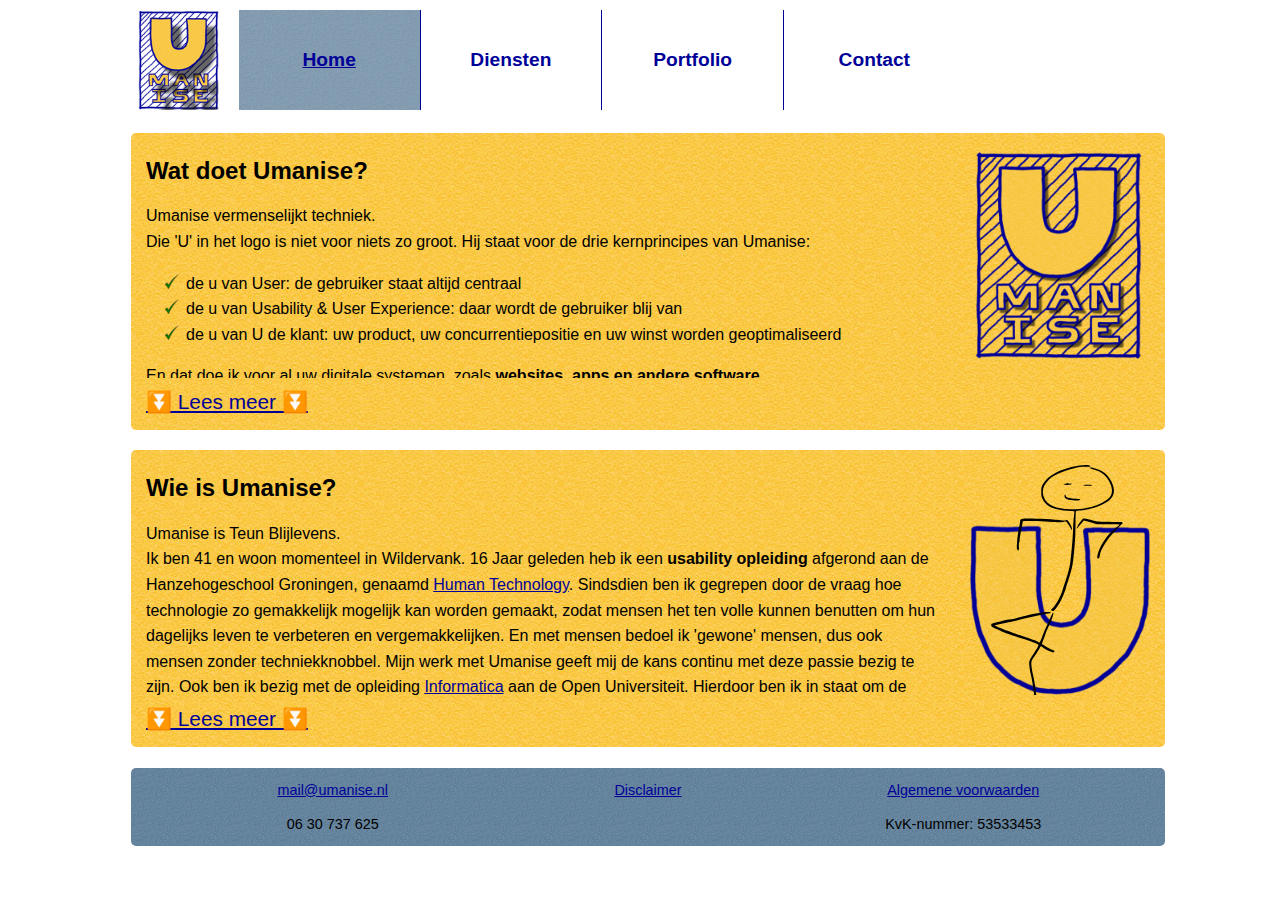
<file: index.html>
<!--
Author & productowner: Teun Blijlevens, Umanise.
Date:
Contact: mail@umanise.nl
-->

<!DOCTYPE html>
<html>
	<head>
		<title>Umanise - Home</title>
		<link rel='stylesheet' type='text/css' href='css/stylesheetmain.css' id="stylemain"/>
		<link rel='stylesheet' type='text/css' href='css/stylesheetall.css' id="styleall"/>
	</head>

<body>
<div id="header">
		<div id="hwrapper">
			<div id="logo"><a href="index.html"><img src="images/umaniselogo.png" id="ulogo" height="100%"></a></div>
			<div id="menuwrapper">
				<a href="index.html"><div id="index" class="menu">Home</div></a>
				<a href="diensten.html"><div id="diensten" class="menu">Diensten</div></a>
				<a href="portfolio.html"><div id="portfolio" class="menu">Portfolio</div></a>
				<a href="contact.html"><div id="contact" class="menu">Contact</div></a>
			</div>
		</div>
</div>

<!--
/////////////////////////////////////////////////////////////////////////////
/////////////////////       CONTENT STARTS HERE             /////////////////
/////////////////////////////////////////////////////////////////////////////
-->
<div id="content">
	<div id="popup" ></div>

<!--
/////////////////////////////////////////////////////////////////////////////
/////////////////////       BOXES START HERE            	///////////////////
/////////////////////////////////////////////////////////////////////////////
-->
<div id="summary" class="box"><div class="hidden2"> <!-- only shows part of the text unless expanded, see css ''.hidden2' and function 'expand'-->
	<div id="dienstenimg"><img src="images/umaniselogogroot.png" onclick="expand('summary', 300); smoothAnchor('summary');" width="90%"></div>
			<h2 class="headerclick" onclick="expand('summary', 300); smoothAnchor('summary');">Wat doet Umanise?</h2>

			Umanise vermenselijkt techniek. <br>Die 'U' in het logo is niet voor niets zo groot. Hij staat voor de drie kernprincipes van Umanise:
			<ul>
				<li>de u van User: de gebruiker staat altijd centraal</li>
				<li>de u van Usability &#38; User Experience: daar wordt de gebruiker blij van</li>
				<li>de u van U de klant: uw product, uw concurrentiepositie en uw winst worden geoptimaliseerd</li>
<!--				<li>de u van Umanise: alles komt samen in het <span id="hoverpopup" onmouseover="hoverdiv(event, 'of in het Engels:<br>to humanise technology')" onmouseout="hoverdivout()"><b>vermenselijken van techniek</b></span></li>
-->			</ul>
			En dat doe ik voor al uw digitale systemen, zoals <b>websites, apps en andere software</b>.
			<h5>Hoe doet Umanise dat?</h5>
			Op basis van onder andere de onderstaande onderzoeken bij en met uw doelgroep geef ik u gefundeerde, concrete en <b>oplossingsgerichte adviezen</b> hoe uw product een zo hoog mogelijk gebruiksgemak en gebruikservaring kan krijgen. <br>
			<div id="usco" class="col1">
				<ul class="summary">
					<li><a href="diensten.html#expertreview1">Expert review</a></li>
					<li><a href="diensten.html#abtest1">A/B testen</a></li>
					<li><a href="diensten.html#observatieonderzoek1">Observatieonderzoek</a></li>
					<li><a href="diensten.html#paperprototyping1">Paper prototyping</a></li>
				</ul>
			</div>
			<div id="usre" class="col2">
				<ul class="summary">
					<li><a href="diensten.html#enquetes1">Enqu&ecirc;tes</a></li>
					<li><a href="diensten.html#interviews1">Interviews</a></li>
					<li><a href="diensten.html#focusgroups1">Focus groups</a></li>
					<li><a href="diensten.html#cardsorting1">Card sorting</a></li>
				</ul>
			</div>

			<div class="col4">
				<h5>Wat heeft u er aan?</h5>
				Een systeem dat optimaal aansluit op de situatie, context en de wensen van uw doelgroep zorgt voor:
				<ul>
					<li>Een hoger gebruiksgemak en een prettigere gebruikservaring</li>
					<li>Een tevreden gebruiker</li>
					<li>Effici&euml;nter gebruik van uw product</li>
					<li>Meer (terugkerende) bezoekers</li>
					<li>Een sterkere concurrentiepositie</li>
					<li>Meer besparing en winst</li>
				</ul>
				<img src="images/umaniseeffect1.png" class="indeximg">
			</div>
		</div>
		<span class="leesmeer" onclick="expand('summary'); smoothAnchor('summary');">&#9196; Lees meer &#9196;</span>
	</div>
	<!--
	<div class="box flow-text" id="visie">
			<div id="dienstenimg"><img src="images/exreplaatje.jpg" width="100%" height="100%"></div>
			<h2>Visie</h2>
			<h5>Betere levenskwaliteit door makkelijkere techniek</h5>
			Het verbeteren en vergemakkelijken van het leven door <b>techniek makkelijker</b> te maken voor de mens. Dat is de missie. Er bestaat
			teveel techniek waarbij de gebruiker zich moet aanpassen aan de techniek. Omgekeerde wereld! De techniek moet een hulpmiddel zijn voor het
			vergemakkelijken van het leven, het moet het niet moeilijker maken. Umanise streeft naar een wereld, waarbij de techniek is <b>aangepast
			op de gebruiker</b>.
			<h5>Hoe?</h5>
			<ul>
				<li>Maar wat wil de gebruiker eigenlijk?</li>
				<li>Hoe ontwikkelen we een product dat zo goed mogelijk aansluit bij wat de gebruiker wil?</li>
				<li>Voldoet het product aan de behoeften en verwachtingen?</li>
				<li>Waar zitten de knelpunten tijdens het gebruik?</li>
			</ul>
			Met verschillende <a href="diensten.html">onderzoeken</a> bij de gebruikers uit uw doelgroep zoek ik antwoord op dit soort vragen. Daarbij streef ik naar een <b>perfecte balans</b> tussen uw wensen, de technische aspecten van uw product en de wensen van de gebruiker. <br>
			Die onderzoekresultaten vertaal ik vervolgens naar concrete, oplossingsgerichte aanbevelingen over hoe het product of prototype kan worden aangepast zodat het optimaal voldoet aan de	behoeften van de gebruikers en de opdrachtgever. Dit wordt u aangeboden in een rapport, en desgewenst een presentatie en een <a href="diensten.html#demo1">online demo</a>, waarmee uw ontwikkelaar gemakkelijk de gebruiksvriendelijkheid van uw product kan verhogen.
			Resultaat is dat het product een beter gebruiksgemak heeft, daarmee de gebruikers een betere gebruikservaring hebben en tevredener zijn over uw product of uw merk.
	</div>
-->

	<div class="box" id="teun"><div class="hidden2"> <!-- only shows part of the text unless expanded, see css ''.hidden2' and function 'expand'-->
			<div id="dienstenimg"><img src="images/stick_ditbenik2.svg" onclick="expand('teun', 300); smoothAnchor('teun');" width="90%"></div>
			<h2 class="headerclick" onclick="expand('teun', 300); smoothAnchor('teun');">Wie is Umanise?</h2>
			Umanise is Teun Blijlevens.<br>
			Ik ben <span id="age"></span> en woon momenteel in Wildervank. <span id="grad"></span> Jaar geleden heb ik een <b>usability opleiding</b> afgerond aan de Hanzehogeschool Groningen, genaamd <a href="https://www.hanze.nl/nld/onderwijs/techniek/instituut-voor-engineering/opleidingen/bachelor/human-technology" target="_blank"
			alt="Opent de site in een nieuwe tab" title="Opent de site in een nieuwe tab">Human Technology</A>. Sindsdien ben ik gegrepen door de vraag hoe technologie zo gemakkelijk mogelijk kan worden gemaakt, zodat mensen het ten volle kunnen benutten om hun dagelijks leven te verbeteren en vergemakkelijken. En met mensen bedoel ik &#39;gewone&#39; mensen, dus ook mensen zonder techniekknobbel. Mijn werk met Umanise geeft mij de kans continu met deze passie bezig te zijn. Ook ben ik bezig met de opleiding  <a href="https://www.ou.nl/web/open-universiteit/opleiding?sku=BTI" target="_blank" title="Opent in een nieuwe tab" alt="Opent in een nieuwe tab">Informatica</a> aan de Open Universiteit. Hierdoor ben ik in staat om de dingen die ik aan mijn klanten adviseer ook zelf te bouwen. Naast dat het een vollediger service biedt aan de klant vind ik het ook erg leuk om te doen.<BR><BR>

			Ook in mijn vrije tijd ben ik veel bezig met het <b>testen van nieuwe technologie&euml;n</b>, apps en tools. Dit doe ik met name op het gebied van home automation. Een paar voorbeeldjes. Thuis hoef ik maar te roepen 'Kijk House of Cards' en de tv gaat automatisch de serie afspelen. De lichten gaan een kwartier voor zonsondergang automatisch aan. Wanneer ik in de auto stap gaat automatisch mijn favoriete muziek spelen, worden binnenkomende berichten voorgelezen en kan ik met mijn stem de navigatie naar een adres aanzetten. Naast dat het erg leuk is om in elkaar te flansen, leer ik hiermee ook veel over een nieuw domein in mijn vakgebied, namelijk de usability van voice interfaces. Voor voorbeeld video's zoek je in YouTube op <a href="https://www.youtube.com/results?search_query=autovoice+home+automation" target="_blank" title="Opent youtube in een nieuwe tab" alt="Opent youtube in een nieuwe tab">'Autovoice Home automation'</a>.
			<BR><BR>
			Bekijk meer over mij, mijn werkervaring en aanbevelingen van mijn opdrachtgevers bij mijn <a href="portfolio.html">portfolio</A> en op mijn <a href="http://www.linkedin.com/in/tblijlevens" target="blanc" alt="Opent in een nieuwe tab" title="Opent in een nieuwe tab">LinkedIn</A>.
			</div>
			<span class="leesmeer" onclick="expand('teun', 300); smoothAnchor('teun');">&#9196; Lees meer &#9196;</span>
	</div>

</div>	<!-- END OF CONTENT DIV -->
<!--
/////////////////////////////////////////////////////////////////////////////
/////////////////////       END OF CONTENT            	/////////////////////
/////////////////////////////////////////////////////////////////////////////
-->

<div id="footer">
	<div id="fwrapper">
		<div id=fcontact>
			<a href="mailto:mail@umanise.nl">mail@umanise.nl</a><br>
			06 30 737 625
		</div>
		<div id=fdisclaimer>
			<a href="disclaimer.html">Disclaimer</a>
		</div>
		<div id=fvoorwaarden>
			<a href="Algemene voorwaarden Umanise.pdf" target="_blank">Algemene voorwaarden</a><br>
			KvK-nummer: 53533453
		</div>
	</div>
</div>
<div id="totop"><a href="#top">&#x2191; Naar top &#x2191;</a></div>

<!--
/////////////////////////////////////////////////////////////////////////////
/////////////////////       END OF PAGE             			///////////////////
/////////////////////////////////////////////////////////////////////////////
-->
<link rel='stylesheet' type='text/css' href='css/stylesheetmain.css' id="stylemain"/>
<link rel='stylesheet' type='text/css' href='css/stylesheetall.css' id="styleall"/>
<script type='text/javascript' src='http://code.jquery.com/jquery-1.11.1.min.js'></script>
<script type='text/javascript' src='js/functions.js'></script>
<script type='text/javascript' src='js/javascript.js'></script>

<!-- google analytics code begin -->
<script>
	(function(i,s,o,g,r,a,m){i['GoogleAnalyticsObject']=r;i[r]=i[r]||function(){
	(i[r].q=i[r].q||[]).push(arguments)},i[r].l=1*new Date();a=s.createElement(o),
	m=s.getElementsByTagName(o)[0];a.async=1;a.src=g;m.parentNode.insertBefore(a,m)
	})(window,document,'script','https://www.google-analytics.com/analytics.js','ga');

	ga('set', 'anonymizeIp', true);
	ga('create', 'UA-26325015-1', 'auto');
	ga('send', 'pageview');

</script>
<!-- google analytics code end -->
</body>
</html>
</file>
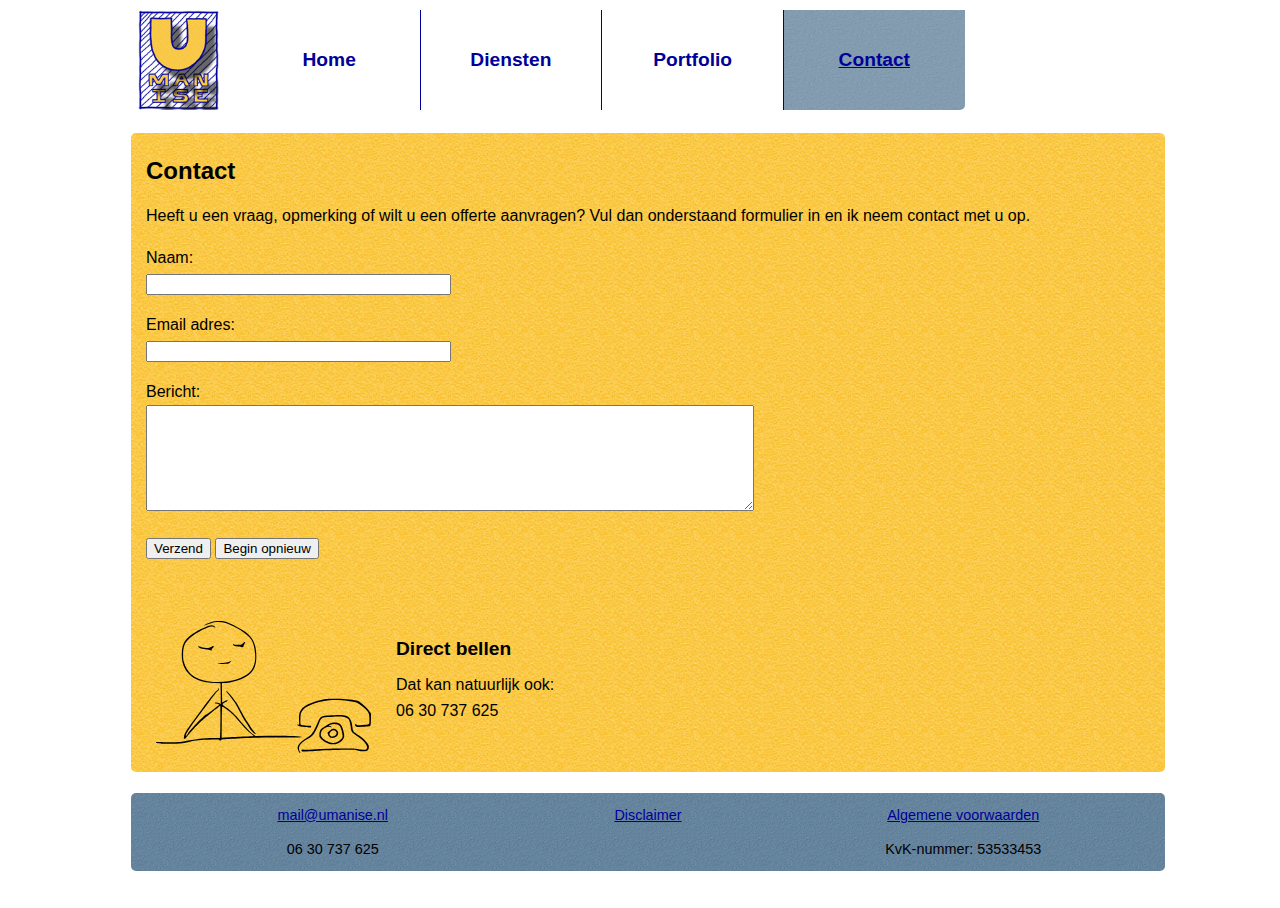
<file: contact.html>
<!--
doing things here
Author & productowner: Teun Blijlevens, Umanise.
Date:
Contact: mail@umanise.nl
-->

<!DOCTYPE html>
<html>
	<head>
		<title>Umanise - Contact</title>
		<link rel='stylesheet' type='text/css' href='css/stylesheetmain.css' id="stylemain"/>
		<link rel='stylesheet' type='text/css' href='css/stylesheetall.css' id="styleall"/>

	</head>
<body>


<div id="header">
		<div id="hwrapper">
			<div id="logo"><a href="index.html"><img src="images/umaniselogo.png" id="ulogo" height="100%"></a></div>
			<div id="menuwrapper">
				<a href="index.html"><div id="index" class="menu">Home</div></a>
				<a href="diensten.html"><div id="diensten" class="menu">Diensten</div></a>
				<a href="portfolio.html"><div id="portfolio" class="menu">Portfolio</div></a>
				<a href="contact.html"><div id="contact" class="menu">Contact</div></a>
			</div>
		</div>
</div>

<!--
/////////////////////////////////////////////////////////////////////////////
/////////////////////       CONTENT STARTS HERE             /////////////////
/////////////////////////////////////////////////////////////////////////////
-->
<div id="content">

<!--
/////////////////////////////////////////////////////////////////////////////
/////////////////////       BOXES START HERE            	///////////////////
/////////////////////////////////////////////////////////////////////////////
-->
	<div id="summary">
		<h2>Contact</h2>
		Heeft u een vraag, opmerking of wilt u een offerte aanvragen? Vul dan onderstaand formulier in en ik neem contact met u op.
		<form method="POST" name="contactform" action="contact-form-handler.php">
		<p>
		<label for='name' size="35">Naam:</label> <br>
		<input type="text" name="name" size="35">
		</p>
		<p>
		<label for='email'>Email adres:</label> <br>
		<input type="text" name="email" size="35"> <br>
		</p>
		<p>
		<label for='message'>Bericht:</label> <br>
		<textarea name="message"></textarea>
		</p>
		<input type="submit" value="Verzend">
		<input type="reset" value="Begin opnieuw"><br>
		</form>

		<script language="JavaScript">
		// Code for validating the form
		// Visit http://www.javascript-coder.com/html-form/javascript-form-validation.phtml
		// for details
		var frmvalidator  = new Validator("contactform");
		frmvalidator.addValidation("name","req","Vul een naam in graag. Alle velden zijn verplicht");
		frmvalidator.addValidation("email","req","Vul een naam in graag. Alle velden zijn verplicht");
		frmvalidator.addValidation("email","email","Het email adres dat u invoerde klopt niet.");
		</script>
		<!--
		Sample code from:
		http://www.html-form-guide.com/contact-form/php-email-contact-form.html
		-->
		<br><br>
		<div id="contactimg"><img src="images/stick_contact.svg" width="100%" height="100%"></div>

		<h5>Direct bellen</h5>
		Dat kan natuurlijk ook:
		<br> 06 30 737 625<br><br>
		</div>
	</div>

</div>	<!-- END OF CONTENT DIV -->
<!--
/////////////////////////////////////////////////////////////////////////////
/////////////////////       END OF CONTENT            	/////////////////////
/////////////////////////////////////////////////////////////////////////////
-->

<div id="footer">
	<div id="fwrapper">
		<div id=fcontact>
			<a href="mailto:mail@umanise.nl">mail@umanise.nl</a><br>
			06 30 737 625
		</div>
		<div id=fdisclaimer>
			<a href="disclaimer.html">Disclaimer</a>
		</div>
		<div id=fvoorwaarden>
			<a href="Algemene voorwaarden Umanise.pdf" target="_blank">Algemene voorwaarden</a><br>
			KvK-nummer: 53533453
		</div>
	</div>
</div>
<div id="totop"><a href="#top">&#x2191; Naar top &#x2191;</a></div>


<!--
/////////////////////////////////////////////////////////////////////////////
/////////////////////       END OF PAGE             			///////////////////
/////////////////////////////////////////////////////////////////////////////
-->
<script type='text/javascript' src='http://code.jquery.com/jquery-1.11.1.min.js'></script>
<script type='text/javascript' src='js/gen_validatorv31.js'></script>
<script type='text/javascript' src='js/functions.js'></script>
<script type='text/javascript' src='js/javascript.js'></script>

<!-- google analytics code begin -->
<script>
	(function(i,s,o,g,r,a,m){i['GoogleAnalyticsObject']=r;i[r]=i[r]||function(){
	(i[r].q=i[r].q||[]).push(arguments)},i[r].l=1*new Date();a=s.createElement(o),
	m=s.getElementsByTagName(o)[0];a.async=1;a.src=g;m.parentNode.insertBefore(a,m)
	})(window,document,'script','https://www.google-analytics.com/analytics.js','ga');

	ga('set', 'anonymizeIp', true);
	ga('create', 'UA-26325015-1', 'auto');
	ga('send', 'pageview');
</script>
<!-- google analytics code end -->
</body>

</html>
</file>
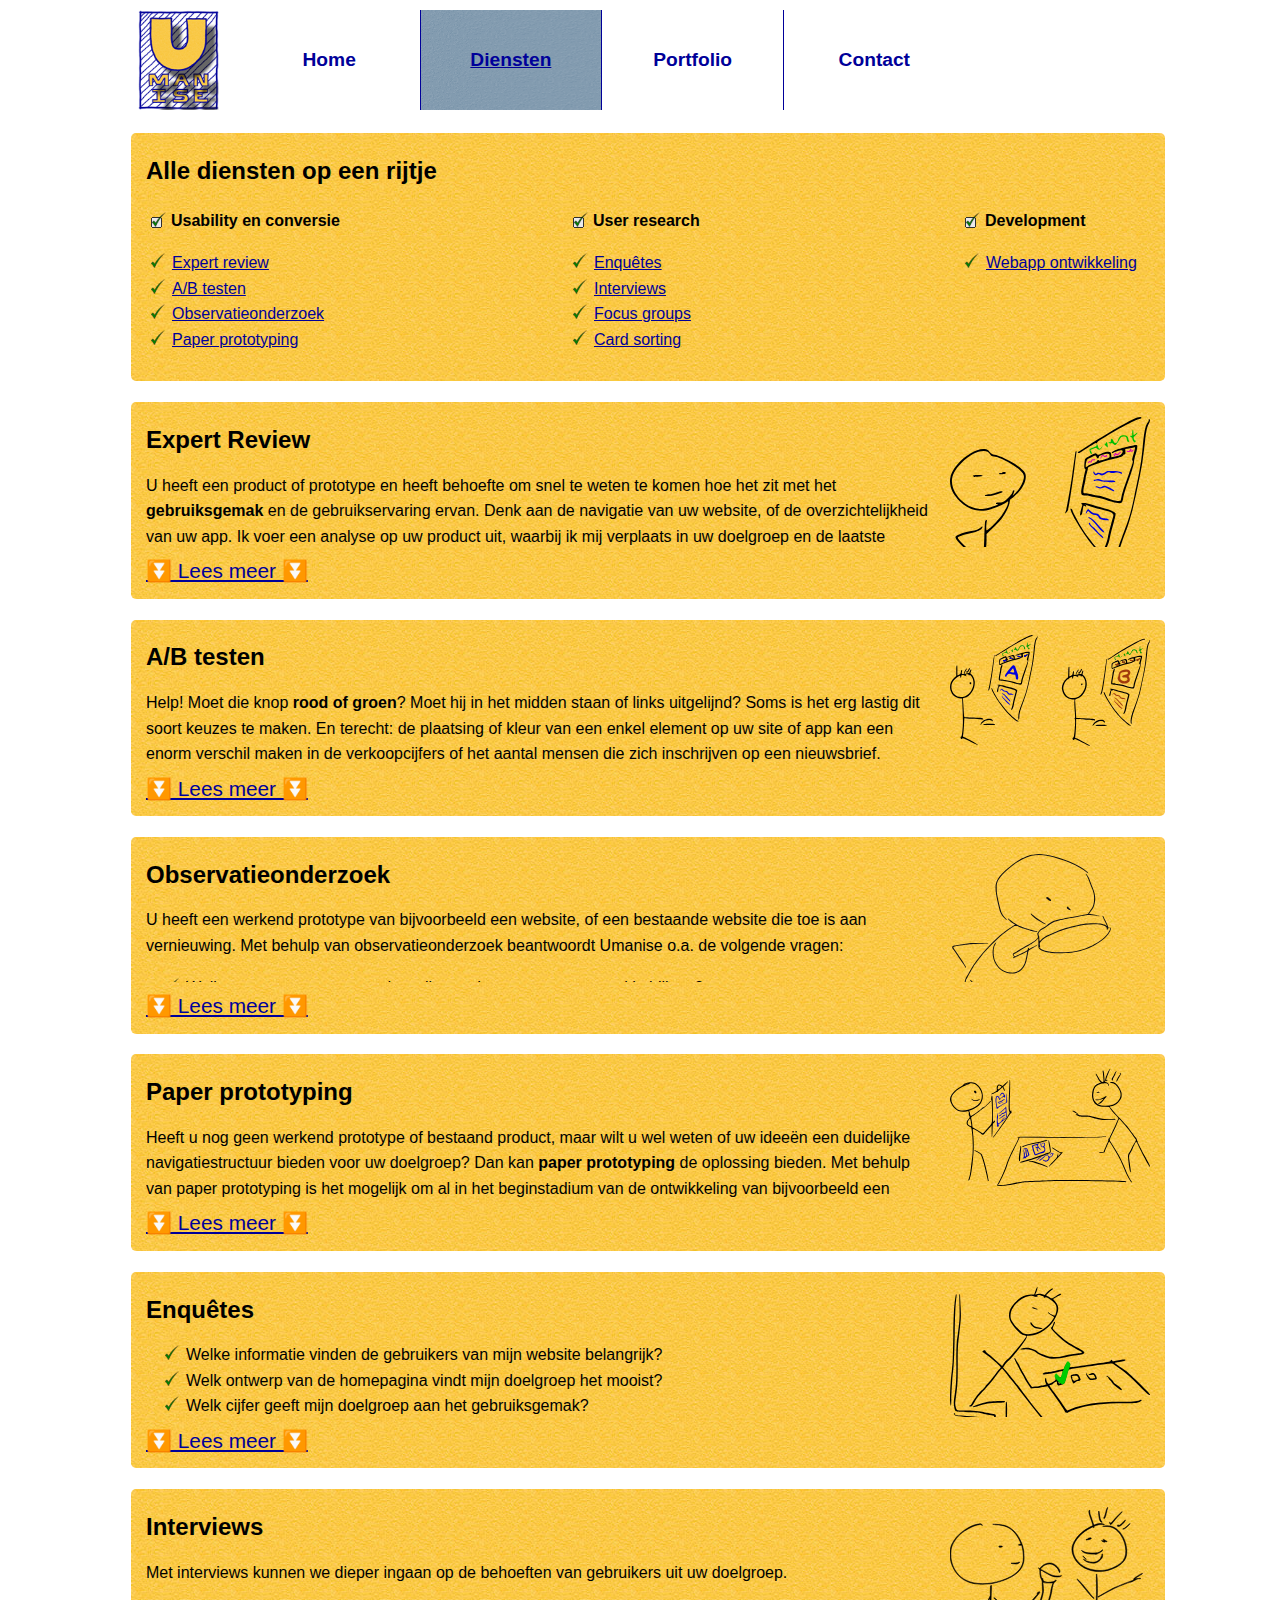
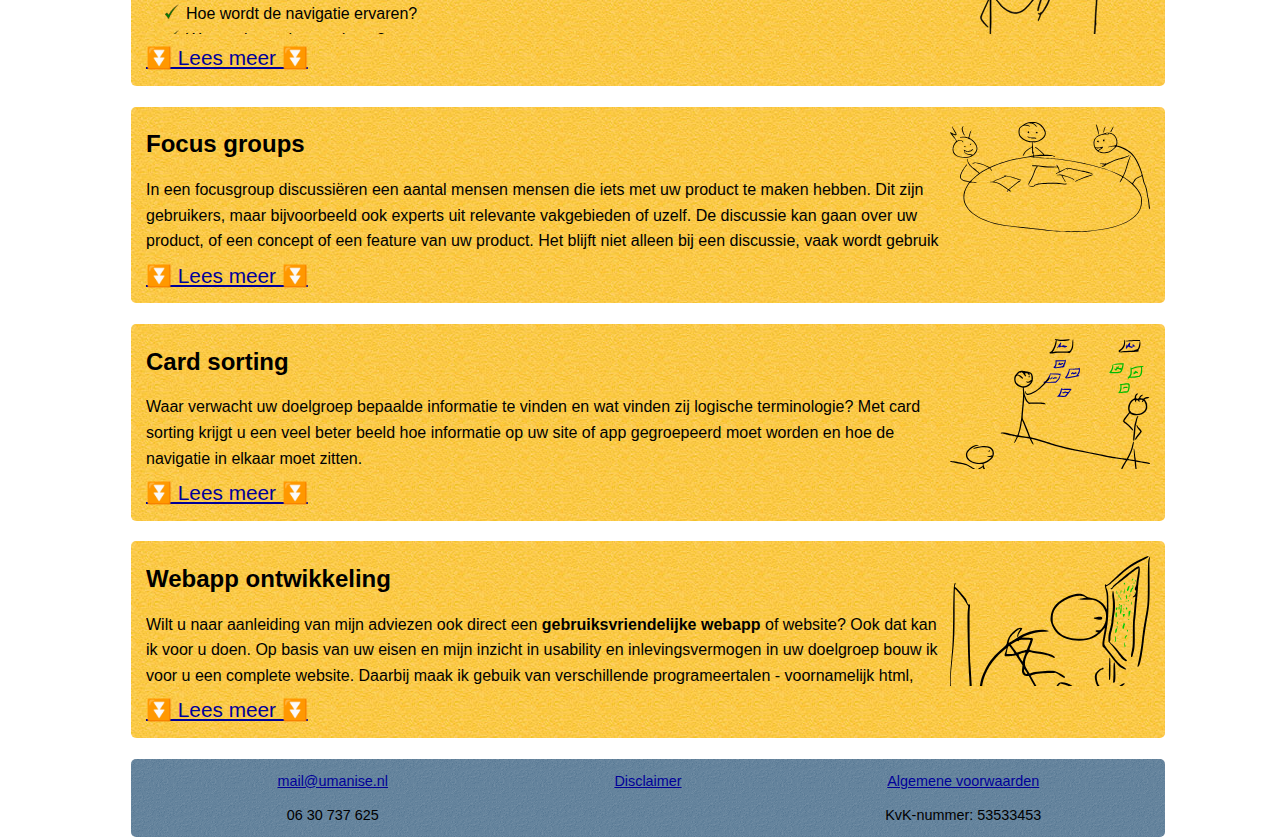
<file: diensten.html>
<!--
Author & productowner: Teun Blijlevens, Umanise.
Date:
Contact: mail@umanise.nl
-->

<!DOCTYPE html>
<html>
	<head>
		<title>Umanise - Diensten</title>
		<link rel='stylesheet' type='text/css' href='css/stylesheetmain.css' id="stylemain"/>
		<link rel='stylesheet' type='text/css' href='css/stylesheetall.css' id="styleall"/>
	</head>

<body>
<div id="header">
		<div id="hwrapper">
			<div id="logo"><a href="index.html"><img src="images/umaniselogo.png" id="ulogo" height="100%"></a></div>
			<div id="menuwrapper">
				<a href="index.html"><div id="index" class="menu">Home</div></a>
				<a href="diensten.html"><div id="diensten" class="menu">Diensten</div></a>
				<a href="portfolio.html"><div id="portfolio" class="menu">Portfolio</div></a>
				<a href="contact.html"><div id="contact" class="menu">Contact</div></a>
			</div>
		</div>
</div>

<!--
/////////////////////////////////////////////////////////////////////////////
/////////////////////       CONTENT STARTS HERE             /////////////////
/////////////////////////////////////////////////////////////////////////////
-->
<div id="content">
	<div id="popup" >hoi</div>
	<div id="summary">
		<h2>Alle diensten op een rijtje</h2>
		<div id="usco" class="col1">
			<input type="checkbox" id="usco1" class="css-checkbox" title="Filter" checked><label for="usco1"><b>Usability en conversie</b></label>
			<ul class="summary">
				<li><a href="#expertreview" onclick="expand('expertreview', 1000)">Expert review</a></li>
				<li><a href="#abtest" onclick="expand('abtest', 1000)">A/B testen</a></li>
				<li><a href="#observatieonderzoek" onclick="expand('observatieonderzoek', 1000)">Observatieonderzoek</a></li>
				<li><a href="#paperprototyping" onclick="expand('paperprototyping', 1000)">Paper prototyping</a></li>
			</ul>
		</div>
		<div id="dev" class="col3">
			<input type="checkbox" id="dev1" class="css-checkbox" title="Filter" checked><label for="dev1" class="devlabel"><b>Development</b></label>
			<ul class="summary">
				<li><a href="#webapp" onclick="expand('webapp', 1000)">Webapp ontwikkeling</a></li>
			</ul>
		</div>
		<div id="usre" class="col2">
			<input type="checkbox" id="usre1" class="css-checkbox" title="Filter" checked><label for="usre1"><b>User research</b></label>
			<ul class="summary">
				<li><a href="#enquetes" onclick="expand('enquetes', 1000)">Enqu&ecirc;tes</a></li>
				<li><a href="#interviews" onclick="expand('interviews', 1000)">Interviews</a></li>
				<li><a href="#focusgroups" onclick="expand('focusgroups', 1000)">Focus groups</a></li>
				<li><a href="#cardsorting" onclick="expand('cardsorting', 1000)">Card sorting</a></li>
			</ul>
		</div>
	</div>
<!--
/////////////////////////////////////////////////////////////////////////////
/////////////////////       BOXES START HERE            	///////////////////
/////////////////////////////////////////////////////////////////////////////
-->
	<div class="box usco1 flow-text" id="expertreview">	<div class="hidden"> <!-- only shows part of the text unless expanded, see css ''.hidden' and function 'expand'-->
		<div id="dienstenimg"><img src="images/stick_expertreview.svg" onclick="expand('expertreview'); smoothAnchor('expertreview');" width="100%" height="100%"></div>
		<h2 class="headerclick" onclick="expand('expertreview'); smoothAnchor('expertreview');">Expert Review</h2>
		U heeft een product of prototype en heeft behoefte om snel te weten te komen hoe het zit met het <b>gebruiksgemak</b> en de gebruikservaring ervan. Denk aan de navigatie van uw website, of de overzichtelijkheid van uw app. Ik voer een analyse op uw product uit, waarbij ik mij verplaats in uw doelgroep en de laatste  <span id="hoverpopup" onmouseover="hoverdiv(event, 'Gebruiksvriendelijkheid is een concept dat onder andere door ergonomen wordt bestudeerd. Iets is gebruik(er)svriendelijk wanneer...<br><i>Bron: <a href=\'https://nl.wikipedia.org/wiki/usability\' target=\'_blank\'>Wikipedia</a>.')" onmouseout="hoverdivout()">usability</span> inzichten in acht houdt.
		<h5>Wat heb ik er aan?</h5>
		In korte tijd ontvangt u een rapport met goede punten en verbeterpunten aan uw product op het gebied van gebruiksvriendelijkheid. Daarbij wordt per verbeterpunt concreet oplossingsgericht advies gegeven, waarmee u uw product gemakkelijk gebruiksvriendelijker kunt maken.</div>
		<span class="leesmeer" onclick="expand('expertreview'); smoothAnchor('expertreview');">&#9196; Lees meer &#9196;</span>
	</div>
	<div class="box usco1" id="abtest"><div class="hidden">
		<div id="dienstenimg"><img src="images/stick_abtesting.svg" onclick="expand('abtest'); smoothAnchor('abtest');" width="100%" height="100%"></div>
		<h2 class="headerclick" onclick="expand('abtest'); smoothAnchor('abtest');">A/B testen</h2>
		Help! Moet die knop <b>rood of groen</b>? Moet hij in het midden staan of links uitgelijnd? Soms is het erg lastig dit soort keuzes te maken. En terecht: de plaatsing of kleur van een enkel element op uw site of app kan een enorm verschil maken in de verkoopcijfers of het aantal mensen die zich inschrijven op een nieuwsbrief.
		<h5>Wat is A/B testen?</h5>
		<span id="hoverpopup" onmouseover="hoverdiv(event, 'In de praktijk wordt de A/B-test onder meer gebruikt bij de optimalisatie van conversie op websites, binnen e-nieuwsbrieven, bij advertenties en binnen de direct marketing...<br><i>Bron: <a href=\'https://nl.wikipedia.org/wiki/A/B-test\' target=\'_blank\'>Wikipedia</a>.')" onmouseout="hoverdivout()">A/B-testen</span> is bij uitstek de methode om de conversie van uw website of app te optimaliseren. De conversie is het omzetten van bezoekers naar klanten. En daarmee bedoel ik klanten in de brede zin: de bezoeker gaat over tot een actie die u wilt dat hij uitvoert, zoals iets kopen, inschrijven, aanmelden, iets downloaden, etc. Kortom elke actie die een stap verder gaat dan alleen surfen. Met een A/B-test wordt getest welke van twee varianten van dezelfde pagina het best presteert. De A variant heeft bijvoorbeeld een rode 'Inschrijven' knop, bij variant B is die groen. Al uw website bezoekers worden op de achtergrond automatisch verdeeld over de twee varianten. Tegelijkertijd wordt de <span id="hoverpopup" onmouseover="hoverdiv(event, 'Conversie binnen de e-commerce is de omzetting van bezoek aan een website naar een bepaald conversiedoel, doorgaans uitgedrukt als een percentage van de sitebezoekers dat overgaat tot het conversiedoel...<br><i>Bron: <a href=\'https://nl.wikipedia.org/wiki/Conversion rate\' target=\'_blank\'>Wikipedia</a>.')" onmouseout="hoverdivout()">conversion rate</span> gemeten: hoeveel procent van de pagina-bezoekers klikt op de knop? Nu kunt u een juiste en gefundeerde keuze maken.
		In een iteratief proces waarbij opeenvolgend kleine aanpassingen worden getest kunt u op deze manier de <b>conversion rate aanzienlijk verhogen</b>. Zie hier een voorbeeld van <a href="https://unbounce.com/a-b-testing/shocking-results/" target="_blank" title="Opent in een nieuwe tab" alt="Opent in een nieuwe tab">12 verrassende A/B-test resultaten</a> (opent in een nieuwe tab).

		<h5>Maar welke varianten testen we dan?</h5>
		Links, rechts of midden? Groen, rood, geel of blauw? En als blijkt dat die groene knop een hogere conversie heeft, hoe dan verder? Daar help ik u graag bij. Allereest zal ik mijzelf verplaatsen in een gebruiker uit uw doelgroep en werp ik een kritische blik op uw website. Daarnaast zal ik naar uw website statistieken kijken: waar haken bezoekers af, hoe navigeren zij door uw site? Met al deze inzichten stel ik hypotheses over welke kleine aanpassingen een groot verschil kunnen maken. Natuurlijk hoeft u mij niet te geloven: we testen die hypotheses met A/B-testen, zodat u wordt <b>overtuigd door de cijfers</b>.
		</div>
		<span class="leesmeer" onclick="expand('abtest'); smoothAnchor('abtest');">&#9196; Lees meer &#9196;</span>
	</div>
	<div class="box usco1" id="observatieonderzoek"><div class="hidden">
		<div id="dienstenimg"><img src="images/stick_obsoz2.svg" onclick="expand('observatieonderzoek'); smoothAnchor('observatieonderzoek');" width="100%" height="100%"></div>
		<h2 class="headerclick" onclick="expand('observatieonderzoek'); smoothAnchor('observatieonderzoek');">Observatieonderzoek</h2>
		U heeft een werkend prototype van bijvoorbeeld een website, of een bestaande website die toe is aan vernieuwing. Met behulp van observatieonderzoek beantwoordt Umanise o.a. de volgende vragen:
		<ul>
		  <li>Welke aspecten van uw product zijn goed en moeten er vooral in blijven?</li>
		  <li>Tegen welke problemen lopen gebruikers aan bij het gebruik van uw product?</li>
		  <li>Hoe moet dat verbeterd worden?</li>
		</ul>

		<h5>Hoe dan?</h5>
		Door een kleine groep gebruikers uit uw doelgroep te <b>observeren</b> tijdens het gebruik van uw product kunnen we goed zien welke aspecten goed werken en welke niet. Elke onderzoeksdeelnemer wordt achteraf ge&iuml;nterviewd. Hierin wordt ingegegaan op dingen die zijn opgevallen in de interactie. Ook wordt uw doelgroep hier gevraagd hoe zij denken dat het beter kan. Alles wordt gefilmd, zodat de sessie uitgebreid geanalyseerd kan worden. Daarnaast geeft het altijd fantastisch illustratief beeldmateriaal, waardoor u wordt <b>overtuigd door de acties van uw gebruikers</b>. Uiteraard ontvangt u een concreet, oplossingsgericht adviesrapport, waardoor het verbeteren van uw product een eitje wordt.
		</div>
		<span class="leesmeer" onclick="expand('observatieonderzoek'); smoothAnchor('observatieonderzoek');">&#9196; Lees meer &#9196;</span>
	</div>
	<div class="box usco1" id="paperprototyping"><div class="hidden">
		<div id="dienstenimg"><img src="images/stick_paperprot.svg" onclick="expand('paperprototyping'); smoothAnchor('paperprototyping');" width="100%" height="100%"></div>
		<h2 class="headerclick" onclick="expand('paperprototyping'); smoothAnchor('paperprototyping');">Paper prototyping</h2>
		Heeft u nog geen werkend prototype of bestaand product, maar wilt u wel weten of uw idee&euml;n een duidelijke navigatiestructuur bieden voor uw doelgroep? Dan kan <b>paper prototyping</b> de oplossing bieden. Met behulp van paper prototyping is het mogelijk om al	in het beginstadium van de ontwikkeling van bijvoorbeeld een website of applicatie het functioneel design te testen bij de gebruikers.

		<h5>Hoe dan?</h5>
		We beginnen met uw idee van de designs van elke pagina te <b>schetsen</b>. Dit hoeft helemaal niet mooi en keurig, gewoon zwart-wit, gewoon met &eacute;&eacute;n pen is voldoende. Juist doordat het er zo onaf uitziet, als een product in ontwikkeling, durven gebruikers kritiek te uiten en kom je tot verbeterpunten. Elke pagina wordt uitgeknipt, zodat ze mooi op elkaar gelegd kunnen worden. Vervolgens wordt gebruikers uit uw doelgroep gevraagd bepaalde informatie te vinden of een taak uit te voeren. Elke keer dat een gebruiker ergens op klikt wordt het juiste papiertje vooraan gelegd. De sessie wordt structureel geobserveerd en opgenomen. Achteraf wordt de onderzoeksdeelnemer ge&iuml;nterviewd. Naast het <b>testen van de hoofdnavigatie</b> van uw product krijgt u zo ook <b>idee&euml;n uit uw doelgroep</b> over hoe zij uw product graag zouden zien.
		</div>
		<span class="leesmeer" onclick="expand('paperprototyping'); smoothAnchor('paperprototyping');">&#9196; Lees meer &#9196;</span>
	</div>
	<div class="box usre1" id="enquetes"><div class="hidden">
		<div id="dienstenimg"><img src="images/stick_enquete.svg" onclick="expand('enquetes'); smoothAnchor('enquetes');" width="100%" height="100%"></div>
		<h2 class="headerclick" onclick="expand('enquetes'); smoothAnchor('enquetes');">Enqu&ecirc;tes</h2>
				<ul>
					<li>Welke informatie vinden de gebruikers van mijn website belangrijk?</li>
					<li>Welk ontwerp van de homepagina vindt mijn doelgroep het mooist?</li>
					<li>Welk cijfer geeft mijn doelgroep aan het gebruiksgemak?</li>
					<li>Hoe tevreden is mijn doelgroep over het administratiesysteem?</li>
				</ul>
				Met behulp van online enqu&#234;tes onderzoek ik voor u deze vragen. U krijgt zo snel inzicht in kenmerken van uw doelgroep of specifieke antoorden op vragen over uw product.
		</div>
		<span class="leesmeer" onclick="expand('enquetes'); smoothAnchor('enquetes');">&#9196; Lees meer &#9196;</span>
	</div>
	<div class="box usre1" id="interviews"><div class="hidden">
		<div id="dienstenimg"><img src="images/stick_interview.svg" onclick="expand('interviews'); smoothAnchor('interviews');" width="100%" height="100%"></div>
		<h2 class="headerclick" onclick="expand('interviews'); smoothAnchor('interviews');">Interviews</h2>
		Met interviews kunnen we dieper ingaan op de behoeften van gebruikers uit uw doelgroep.
				<ul>
					<li>Hoe wordt de navigatie ervaren?</li>
					<li>Wat werkt er niet goed aan?</li>
					<li>Hoe kan dat beter?</li>
				</ul>
		Met de juiste vragen en vooral ook de juiste doorvragen kom ik tot dieper inzicht in waarom gebruikers doen wat ze doen of willen wat ze willen. Daarnaast is het een goede mogelijkheid om de gebruiker te laten nadenken en idee&euml;n te laten genereren hoe u hem of haar beter kan bedienen via uw product.
		</div>
		<span class="leesmeer" onclick="expand('interviews'); smoothAnchor('interviews');">&#9196; Lees meer &#9196;</span>
	</div>
	<div class="box usre1" id="focusgroups"><div class="hidden">
		<div id="dienstenimg"><img src="images/stick_focusgroup.svg" onclick="expand('focusgroups'); smoothAnchor('focusgroups');" width="100%" height="100%"></div>
		<h2 class="headerclick" onclick="expand('focusgroups'); smoothAnchor('focusgroups');">Focus groups</h2>
		In een focusgroup discussi&#235;ren een aantal mensen	mensen die iets met uw product te maken hebben. Dit zijn gebruikers, maar bijvoorbeeld ook experts uit relevante vakgebieden of uzelf. De discussie kan gaan over uw product, of een concept of een feature van uw product. Het blijft niet alleen bij een discussie, vaak wordt gebruik gemaakt van methoden om de creatieve energie te doen stromen. Dit is een goede kans voor het	verkrijgen van <b>diepgaande informatie</b> en het <b>genereren van creatieve oplossingen</b>. Bovendien kunt u zo zelf in contact komen met uw doelgroep en een beter begrip krijgen van wat er bij hen leeft in relatie tot uw product. Umanise organiseert deze focusgroups met een goed voorbereid programma en een gespreksleider. Een dergelijke groepsdiscussie draait altijd uit op een erg leuke middag, waarbij een helder beeld wordt verkregen van de visie van uw doelgroep. Daarnaast levert het veel inspiratie op voor u en uw ontwerpers bij de ontwikkeling van uw product.
		</div>
		<span class="leesmeer" onclick="expand('focusgroups'); smoothAnchor('focusgroups');">&#9196; Lees meer &#9196;</span>
	</div>
	<div class="box usre1" id="cardsorting"><div class="hidden">
		<div id="dienstenimg"><img src="images/stick_cardsorting.svg" onclick="expand('cardsorting'); smoothAnchor('cardsorting');" width="100%"></div>
		<h2 class="headerclick" onclick="expand('cardsorting'); smoothAnchor('cardsorting');">Card sorting</h2>
		Waar verwacht uw doelgroep bepaalde informatie te vinden en wat vinden zij logische terminologie? Met card sorting krijgt u een veel beter beeld hoe informatie op uw site of app gegroepeerd moet worden en hoe de navigatie in elkaar moet zitten.
		<h5>Hoe dan?</h5>
		Van tevoren worden kaartjes beschreven met stukjes content of functionaliteiten.
		E&eacute;n of meer deelnemers bekijken de kaartjes. Vervolgens groeperen zij ze op een manier dat het voor hen logisch lijkt. Achteraf bedenken de deelnemers groepsnamen voor die groepen. Je kan een dergelijke card sort sessie met meerdere groepen doen, parallel aan elkaar of kort op elkaar volgend.
		Op deze manier krijg je inzicht in:
		<ul>
			<li>logische informatie structuren vanuit het perspectief van uw gebruiker</li>
			<li>de verwachtingen van de gebruiker</li>
			<li>bruikbare terminologie volgens de gebruiker</li>
		</ul>

	</div>
		<span class="leesmeer" onclick="expand('cardsorting'); smoothAnchor('cardsorting');">&#9196; Lees meer &#9196;</span>
	</div>
	<div class="box dev1" id="webapp"><div class="hidden">
		<div id="dienstenimg"><img src="images/stick_developing.svg" onclick="expand('webapp'); smoothAnchor('webapp');" width="100%" height="100%"></div>
		<h2 class="headerclick" onclick="expand('webapp'); smoothAnchor('webapp');">Webapp ontwikkeling</h2>
			Wilt u naar aanleiding van mijn adviezen ook direct een <b>gebruiksvriendelijke webapp</b> of website? Ook dat kan ik voor u doen. Op basis van uw eisen en mijn inzicht in usability en inlevingsvermogen in uw doelgroep bouw ik voor u een complete website. Daarbij maak ik gebuik van verschillende programeertalen - voornamelijk html, css, en javascript - die ik combineer om een snelle en responsive website te maken die goed te gebruiken is op elk beeldscherm. Natuurlijk kan dit ook in combinatie met &eacute;&eacute;n of meer van bovenstaande usability onderzoeken, zodat de website optimaal aansluit bij de wensen van uw doelgroep en het doel dat u beoogt te behalen met de site. Deze website is een goed voorbeeld, of de <a href="http://www.umanise.nl/careerchoicemodel" target="_blank" title="Opent de webapp in een nieuwe tab" alt="Opent de webapp in een nieuwe tab">webapp</a> die ik maakte voor de Rijksuniversiteit Groningen, zie mijn <a href="portfolio.html#rugmodel1">portfolio</a>.
			<br>	<br>
			Ook voor online demo's of prototypes kunt u bij mij terecht. In zulke demo's zijn functionaliteiten of adviezen gevisualiseerd en valt er met de belangrijkste functionaliteiten te interacteren. Dat kan handig zijn als u bijvoorbeeld een idee heeft voor een mooi product dat u professioneel wilt kunnen presenteren aan een derde partij, of als u een demonstratie wilt van hoe mijn adviezen over het verbeteren van gebruiksvriendelijkheid er in de praktijk uit gaan zien zodat het voor uw team gaat leven en makkelijk te interpreteren is. Hier <a href="http://www.umanise.nl/concept/prototype/" target="_blank" title="Opent de demo in een nieuwe tab" alt="Opent de demo in een nieuwe tab">een voorbeeld</a> van een demo die ik maakte voor Vending@Work, zie mijn <a href="portfolio.html#vaw1">portfolio</a>.

	</div>
	<span class="leesmeer" onclick="expand('webapp'); smoothAnchor('webapp');">&#9196; Lees meer &#9196;</span>
</div>


</div>	<!-- END OF CONTENT DIV -->
<!--
/////////////////////////////////////////////////////////////////////////////
/////////////////////       END OF CONTENT            	/////////////////////
/////////////////////////////////////////////////////////////////////////////
-->

<div id="footer">
	<div id="fwrapper">
		<div id=fcontact>
			<a href="mailto:mail@umanise.nl">mail@umanise.nl</a><br>
			06 30 737 625
		</div>
		<div id=fdisclaimer>
			<a href="disclaimer.html">Disclaimer</a>
		</div>
		<div id=fvoorwaarden>
			<a href="Algemene voorwaarden Umanise.pdf" target="_blank">Algemene voorwaarden</a><br>
			KvK-nummer: 53533453
		</div>
	</div>
</div>
<div id="totop"><a href="#top">&#x2191; Naar top &#x2191;</a></div>


<!--
/////////////////////////////////////////////////////////////////////////////
/////////////////////       END OF PAGE             			///////////////////
/////////////////////////////////////////////////////////////////////////////
-->


		<script type='text/javascript' src='http://code.jquery.com/jquery-1.11.1.min.js'></script>
		<script type='text/javascript' src='js/functions.js'></script>
		<script type='text/javascript' src='js/javascript.js'></script>

		<!-- google analytics code begin -->
		<script>
			(function(i,s,o,g,r,a,m){i['GoogleAnalyticsObject']=r;i[r]=i[r]||function(){
			(i[r].q=i[r].q||[]).push(arguments)},i[r].l=1*new Date();a=s.createElement(o),
			m=s.getElementsByTagName(o)[0];a.async=1;a.src=g;m.parentNode.insertBefore(a,m)
			})(window,document,'script','https://www.google-analytics.com/analytics.js','ga');

			ga('set', 'anonymizeIp', true);
			ga('create', 'UA-26325015-1', 'auto');
			ga('send', 'pageview');
		</script>
		<!-- google analytics code end -->
</body>

</html>
</file>
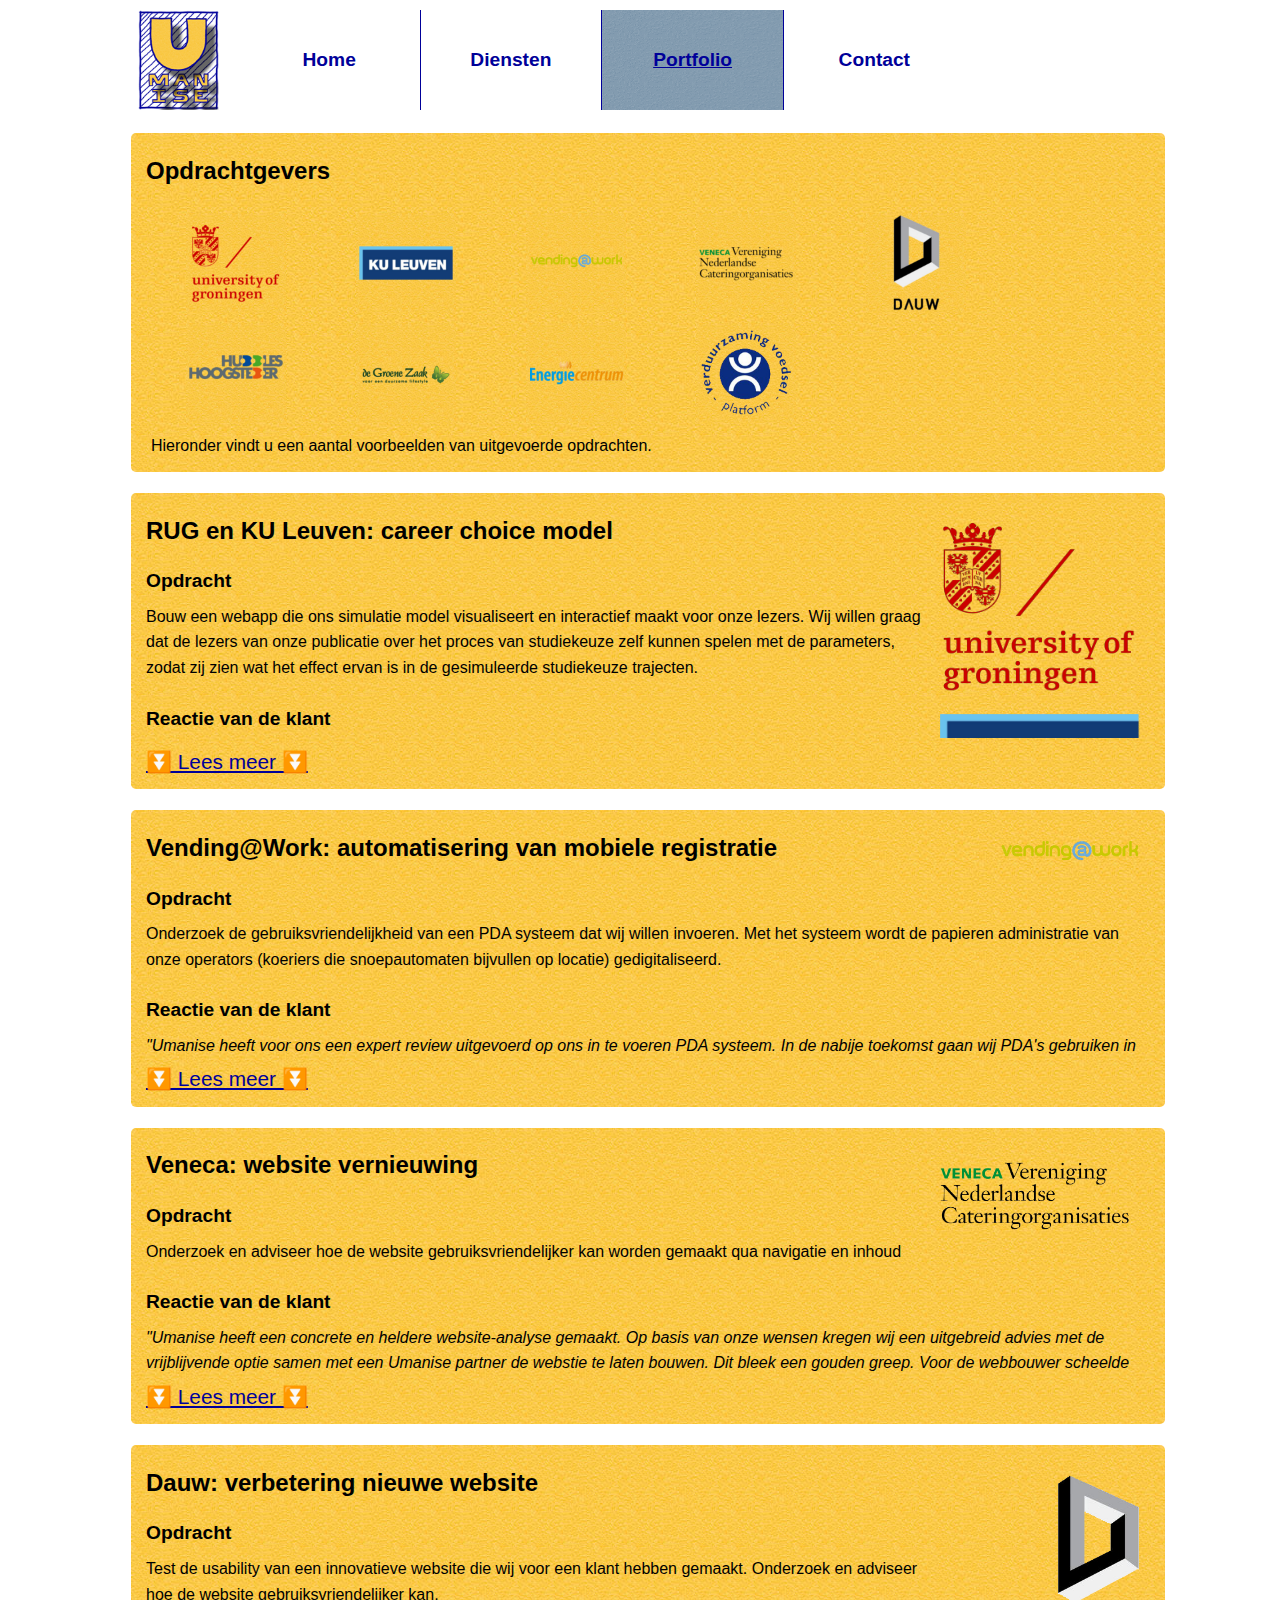
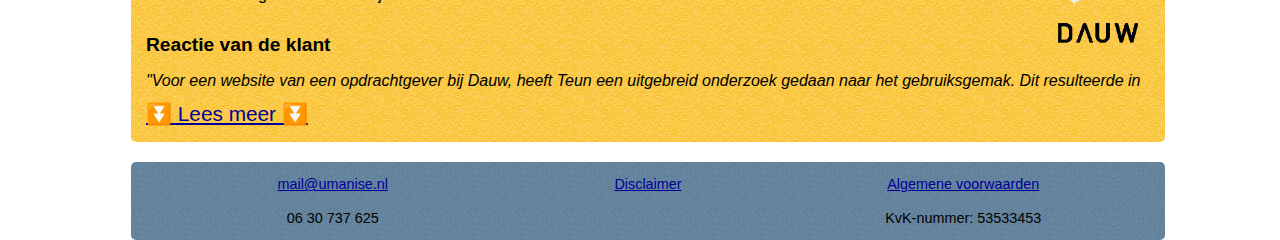
<file: portfolio.html>
<!--
Author & productowner: Teun Blijlevens, Umanise.
Date:
Contact: mail@umanise.nl
-->

<!DOCTYPE html>
<html>
	<head>
		<title>Umanise - Portfolio</title>
				<link rel='stylesheet' type='text/css' href='css/stylesheetmain.css'/>
				<link rel='stylesheet' type='text/css' href='css/stylesheetall.css'/>
	</head>

	<body>
		<div id="header">
				<div id="hwrapper">
					<div id="logo"><a href="index.html"><img src="images/umaniselogo.png" id="ulogo" height="100%"></a></div>
					<div id="menuwrapper">
						<a href="index.html"><div id="index" class="menu">Home</div></a>
						<a href="diensten.html"><div id="diensten" class="menu">Diensten</div></a>
						<a href="portfolio.html"><div id="portfolio" class="menu">Portfolio</div></a>
						<a href="contact.html"><div id="contact" class="menu">Contact</div></a>
					</div>
				</div>
		</div>

<!--
/////////////////////////////////////////////////////////////////////////////
/////////////////////       CONTENT STARTS HERE             /////////////////
/////////////////////////////////////////////////////////////////////////////
-->
		<div id="content">
			<div id="popup" >hoi</div>
			<div id="summary">
				<h2>Opdrachtgevers</h2>
				<div class="col1">
					<img src="images/ruglogo.png" width="100px" class="logo">
					<img src="images/kullogo.png" width="100px" class="logo">
					<img src="images/vawlogo.png" width="100px" class="logo">
					<img src="images/venecalogo.png" width="100px" class="logo">
					<img src="images/dauwlogo.png" width="100px" class="logo">
					<img src="images/huddleslogo.png" width="100px" class="logo">
					<img src="images/dgzlogo.png" width="100px" class="logo">
					<img src="images/egclogo.png" width="100px" class="logo">
					<img src="images/vdzlogo.png" width="100px" class="logo"><br>
				</div>
				<div class="col2">
					Hieronder vindt u een aantal voorbeelden van uitgevoerde opdrachten.
				</div>
			</div>
<!--
/////////////////////////////////////////////////////////////////////////////
/////////////////////       BOXES START HERE            	///////////////////
/////////////////////////////////////////////////////////////////////////////
-->
			<div class="box" id="rugmodel"><div class="hidden2"> <!-- only shows part of the text unless expanded, see css ''.hidden2' and function 'expand'-->
				<div id="portfolioimg"><img src="images/rugpluskul.png" onclick="expand('rugmodel', 300); smoothAnchor('rugmodel');" width="100%"></div>
				<h2 class="headerclick" onclick="expand('rugmodel', 300); smoothAnchor('rugmodel');">RUG en KU Leuven: career choice model</h2>
				<h5>Opdracht</h5>
				Bouw een webapp die ons simulatie model visualiseert en interactief maakt voor onze lezers. Wij willen graag dat de lezers van onze publicatie over het proces van studiekeuze zelf kunnen spelen met de parameters, zodat zij zien wat het effect ervan is in de gesimuleerde studiekeuze trajecten.

				<h5>Reactie van de klant</h5>
				<i>"Teun heeft voor ons een web-applicatie gebouwd die gebaseerd is op een wetenschappelijke simulatiestudie omtrent studiekeuze. Als een van de leiders van het team dat deze studie heeft uitgevoerd, kan ik het werk dat Teun heeft afgeleverd goed beoordelen. Ik was sterk onder de indruk van de kwaliteit van het werk dat hij in relatief korte tijd heeft afgeleverd. Hij heeft een behoorlijk gecompliceerd model op een zeer inzichtelijke manier vertaald naar een web-app, en ben ervan overtuigd dat zijn werk de impact van onze studie sterk ten goede zal komen. Ook was ik bijzonder goed te spreken over hoe Teun in tussenstadia van het project feedback snel verwerkte - hij dacht altijd mee, kwam met uitstekende eigen initiatieven, communiceerde op een heldere en gestructureerde manier, en stelde zich bijzonder dienstbaar op. Ik had me geen betere medewerker kunnen wensen, en wil hem hierbij dan ook zeer graag de best mogelijke aanbeveling geven!"</i><br>- P. van den Berg, postdoctoraal onderzoeker Katholieke Universiteit Leuven (zie <a href="http://www.linkedin.com/in/tblijlevens" target="_blank" title="Opent in een nieuwe tab" alt="Opent in een nieuwe tab">de aanbeveling</a> op mijn LinkedIn)
				<h5>Aanpak</h5>
<!--			<img src="images/portfoliorugmethode.png" class="methodeimg" width="100%">
-->
				<ul>
					<li>Interview met de opdrachtgever:
						<br>Wat is het doel van de site? Wie is de doelgroep? Wat houdt het onderzoek in? Hoe werkt het simulatie model precies?</li>
					<li>Brainstorming:
						<br>Hoe zijn de vele getallen te visualiseren?</li>
					<li>Concepting:
						<br>Creatieve sessies waarin gezocht wordt naar verschillende webapp layouts en wat wel en wat niet te tonen in de app.</li>
					<li>Vertaling code:
						<br>Het in C++ (programmeertaal) geschreven simulatie model vertalen naar javascript, zodat het live kan 'runnen' op een website.</li>
					<li>Webapp ontwikkeling:
						<br>In een iteratief proces wordt de app ontwikkeld (html, css, javascript), telkens met terugkoppeling naar de opdrachtgever en wijziging of aanvulling van de app op basis van de verkregen feedback.</li>
				</ul>
				<h5>Resultaat</h5>
				<ul>
					<li>De webapp:
						<br>Een 'live' animatie van een studiekeuze traject. Klik hier om zelf met <a href="http://www.umanise.nl/careerchoicemodel" target="_blank" title="Opent de webapp in een nieuwe tab" alt="Opent de webapp in een nieuwe tab">de app</a> te interacteren (opent in een nieuwe tab).</li>
					<li>Interactief:
						<br>Gebruikers kunnen zelf 'aan de knoppen' zitten en studiekeuze trajecten simuleren door waardes van input parameters te veranderen en te zien hoe dat het resultaat be&iuml;nvloed.</li>
					<li>Instant play:
						<br>Doordat het model niet eerst wordt uitgelegd (de gebruiker heeft er immers al over gelezen in de publicatie), maar juist het model direct zichtbaar is kunnen de bezoekers direct op 'play' klikken.</li>
					<li>Snelle uitleg:
						<br>Aangezien het simulatiemodel best complex is krijgen de gebruikers korte uitleg bij de parameters op het moment dat zij iets met de parameters willen doen. De uitleg is makkelijk te negeren voor diegenen die het al kennen (mensen die de publicatie uitvoerig hebben gelezen). Voor diegenen die een beetje hulp kunnen gebruiken is het een snelle herinnering van hoe het ook alweer zit.</li>
					<li>Begrijpelijk en aantrekkelijk:
						<br>In plaats van een tabel vol getallen is de data uit het onderzoek visueel en interactief, waardoor de betekenis van de verkregen data veel begrijpelijker en behapbaarder wordt.</li>
				</ul>
				<a href="http://www.umanise.nl/careerchoicemodel" target="_blank" title="Opent de webapp in een nieuwe tab" alt="Opent de webapp in een nieuwe tab"><img src="images/careerchoicegif.gif" class="resultaatimg" width="100%"></a>
				</div>
				<span class="leesmeer" onclick="expand('rugmodel', 300); smoothAnchor('rugmodel');">&#9196; Lees meer &#9196;</span>
			</div>
			<div class="box" id="vaw"><div class="hidden2">
				<div id="portfolioimg"><img src="images/vawlogo2.png" onclick="expand('vaw', 300); smoothAnchor('vaw');" ></div>
				<h2 class="headerclick" onclick="expand('vaw', 300); smoothAnchor('vaw');">Vending@Work: automatisering van mobiele registratie</h2>
				<h5>Opdracht</h5>
				Onderzoek de gebruiksvriendelijkheid van een PDA systeem dat wij willen invoeren. Met het systeem wordt de papieren administratie van onze operators (koeriers die snoepautomaten bijvullen op locatie) gedigitaliseerd.
				<h5>Reactie van de klant</h5>
				<i>"Umanise heeft voor ons een expert review uitgevoerd op ons in te voeren PDA systeem. In de nabije toekomst gaan wij PDA's gebruiken in onze operating. Teun Blijlevens van Umanise heeft zeer bruikbare adviezen gegeven die de gebruikersvriendelijkheid enorm zal verbeteren. Het rapport en zijn presentatie waren erg duidelijk en wij zullen zijn aanbevelingen zeker gaan volgen."</i><br>- T. Hermsen, directeur Vending@Work (zie <a href="http://www.linkedin.com/in/tblijlevens" target="_blank" title="Opent in een nieuwe tab" alt="Opent in een nieuwe tab">de aanbeveling</a> op mijn LinkedIn)
				<h5>Aanpak</h5>
				<ul>
					<li>Expert review:
						<br>Snel verbeterpunten detecteren op basis van usability inzichten</li>
					<li>Observatieonderzoek:
						<br>Meerijden met koerier op zijn werkdag, observeren en filmen van interacties</li>
					<li>Interviews:
						<br>Operators vragen hoe het beter kan</li>
					<li>Analyse en concepting:
						<br>Onderzoeksresultaten analyseren, gevolgd door creatieve sessies waarin naar oplossingen wordt gezocht voor de gevonden problemen.</li>
					<li>Adviesrapport:
						<br>Concreet met oplossingsgerichte aanbevelingen</li>
					<li>Prototype:
						<br><a href="http://www.umanise.nl/concept/prototype" target="_blank" title="Opent de demo in een nieuwe tab" title="Opent de demo in een nieuwe tab">Online interactieve demo</a>, waarin de aanbevelingen zijn gevisualiseerd, handig voor de ontwikkelaar om erbij te houden
					<li>Presentatie:
						<br>Bij zowel opdrachtgever als systeem ontwikkelaar</li>
				</ul>
				<img src="images/portfoliovendingmethode.png" class="methodeimg" width="100%">

				<h5>Resultaat</h5>
				<ul>
					<li>Aangepast op de gebruiker:
						<br>Systeem is beter aangepast op de situatie, omgeving en het werkproces van de operator</li>
					<li>Flexibiliteit:
						<br>Niet elke operator werkt in dezelfde volgorde. Vrije navigatie door de app en het mogelijk maken van zowel een taagerichte als een automaatgerichte ori&euml;ntatie zorgen ervoor dat elke operator zijn eigen werkproces kan hanteren zonder effici&euml;ntie verlies. </li>
					<li>Minder acties:
						<br>De acties die een operator in de app moet voltooien om een automaat af te handelen is meer dan gehalveerd zonder dat het resultaat is aangetast.</li>
					<li>Massale tijdsbesparing:
						<br>De verwachte tijdswinst is 1 tot 2 uur per operator per dag.</li>
					<li>ROI:
						<br>De verwachte terugverdientijd voor het ontwikkelen en implementeren van de verbeteringen is minder dan 1 jaar.</li>
				</ul>
				<img src="images/portfoliovending.png" class="resultaatimg" width="100%">
				</div>
				<span class="leesmeer" onclick="expand('vaw', 300); smoothAnchor('vaw');">&#9196; Lees meer &#9196;</span>
			</div>
			<div class="box" id="veneca"><div class="hidden2">
				<div id="portfolioimg"><img src="images/venecalogo2.png" onclick="expand('veneca', 300); smoothAnchor('veneca');" width="100%" height="100%"></div>
				<h2 class="headerclick" onclick="expand('veneca', 300); smoothAnchor('veneca');">Veneca: website vernieuwing</h2>
				<h5>Opdracht</h5>
				Onderzoek en adviseer hoe de website gebruiksvriendelijker kan worden gemaakt qua navigatie en inhoud

				<h5>Reactie van de klant</h5>
				<i>"Umanise heeft een concrete en heldere website-analyse gemaakt. Op basis van onze wensen kregen wij een uitgebreid advies met de vrijblijvende optie samen met een Umanise partner de webstie te laten bouwen. Dit bleek een gouden greep. Voor de webbouwer scheelde het veel tijd (en ons geld), want alle eisen stonden al uitgeschreven. Een optimale combinatie die ons veel heeft opgeleverd voor een zeer acceptabele totaalprijs."</i><br>- J. van Straten, algemeen secretaris Veneca (zie <a href="http://www.linkedin.com/in/tblijlevens" target="_blank" title="Opent in een nieuwe tab" alt="Opent in een nieuwe tab">de aanbeveling</a> op mijn LinkedIn)
				<h5>Aanpak</h5>
				<ul>
					<li>Interview met de opdrachtgever:
						<BR>Wat is het doel en de doelgroep van de site?</li>
					<li>Expert review:
						<BR>Uitgebreid verbeterpunten detecteren op basis van usability inzichten en website analytics</li>
					<li>Tekst analyse:
						<BR>Samen met een communicatieadviseur alle teksten bekijken, verkorten en beter ordenen ter bevordering van een duidelijke navigatie structuur</li>
					<li>Analyse en concepting:
						<BR>Onderzoeksresultaten analyseren, gevolgd door creatieve sessies waarin naar oplossingen wordt gezocht voor de gevonden problemen.</li>
					<li>Adviesrapport:
						<BR>Concreet met oplossingsgerichte aanbevelingen</li>
					<li>Presentatie:
						<BR>Aanbevelingen helder en overtuigend overgebracht aan opdrachtgever</li>
					<li>Doorverwijzing:
						<BR>In contact brengen met website ontwikkelaar die deze aanbevelingen zeker kan implementeren</li>
				</ul>
				<img src="images/portfoliovenecamethode.png" class="methodeimg" width="100%">

				<h5>Resultaat</h5>
				<ul>
					<li>Minder menu knoppen:
						<br>Beter overzicht wat de site te bieden heeft en makkelijker navigeren</li>
					<li>Duidelijkere namen:
						<br>De site is beter scanbaar door duidelijkere koppen, knoppen en links</li>
					<li>Zichtbare zoekfunctie:
						<br>Men hoeft niet meer te 'zoeken' naar de zoekfunctie</li>
					<li>Effici&euml;ntere informatie indeling:
						<br>Minder pagina's nodig, meer overzicht en duidelijkere navigatie</li>
					<li>Duidelijker inloggedeelte:
						<br>Leden hoeven niet meer te zoeken om in te loggen</li>
					<li>Professionelere uitstraling:
						<br>Een website die beter past bij het heden geeft een betere gebruikservaring en meer vertrouwen in de organisatie</li>
				</ul>
				<img src="images/portfolioveneca.png" class="resultaatimg" width="100%">
			</div>
				<span class="leesmeer" onclick="expand('veneca', 300); smoothAnchor('veneca');">&#9196; Lees meer &#9196;</span>
			</div>
			<div class="box" id="dauw"><div class="hidden2">
				<div id="portfolioimg"><img src="images/dauwlogo2.png" onclick="expand('dauw', 300); smoothAnchor('dauw');" height="170px"></div>
				<h2 class="headerclick" onclick="expand('dauw', 300); smoothAnchor('dauw');">Dauw: verbetering nieuwe website</h2>
				<h5>Opdracht</h5>
				Test de usability van een innovatieve website die wij voor een klant hebben gemaakt. Onderzoek en adviseer hoe de website gebruiksvriendelijker kan.
				<h5>Reactie van de klant</h5>
				<i>"Voor een website van een opdrachtgever bij Dauw, heeft Teun een uitgebreid onderzoek gedaan naar het gebruiksgemak. Dit resulteerde in een uitermate gedetailleerd en intelligent uitgedacht rapport. Bij Dauw waren we erg onder de indruk van de creatieve oplossingen die Teun aan de hand van de kritieken wist te bedenken. In het opgeleverde rapport heeft Teun zeer heldere en concrete adviezen opgeleverd, waardoor het gebruiksgemak enorm zal toenemen."</i><br>- D. van Willigenburg, co-founder Dauw (zie <a href="http://www.linkedin.com/in/tblijlevens" target="_blank" title="Opent in een nieuwe tab" alt="Opent in een nieuwe tab">de aanbeveling</a> op mijn LinkedIn)
				<h5>Aanpak</h5>
				<ul>
					<li>Interview met de opdrachtgever:
						<br>Hoe zijn jullie gekomen tot dit ontwerp? Waarom zijn bepaalde aparte keuzes gemaakt?</li>
					<li>Interview met de klant:
						<br>Wat is het doel en wie is de doelgroep van de site?
					<li>Expert review:
						<br>Snel verbeterpunten detecteren op basis van usability inzichten</li>
					<li>Persona's:
						<br>Fictieve gebruikers van de site opstellen ter bevordering van het uit te voeren observatieonderzoek.</li>
					<li>Observatieonderzoek:
						<br>Op basis van persona's en fictieve situaties gebruikers taken laten uitvoeren en hun interacties met de site observeren en filmen</li>
					<li>Interviews met de onderzoeksdeelnemers:
						<br>Wat is er goed? wat kan er beter? hoe kan dat beter?</li>
					<li>Analyse en concepting:
						<br>Onderzoeksresultaten analyseren, gevolgd door creatieve sessies waarin naar oplossingen wordt gezocht voor de gevonden problemen. </li>
					<li>Adviesrapport:
						<br>Concreet met oplossingsgerichte aanbevelingen</li>
					<li>Presentatie:
						<br>Het ontwikkelteam van de site enthousiast maken met helder gevisualiseerde en overtuigende aanbevelingen</li>
				</ul>
				<img src="images/portfoliodauwmethode.png" class="methodeimg" width="100%">

				<h5>Resultaat</h5>
				<ul>
					<li>Vergroot content oppervlakte:
						<br>Meer ruimte voor tekst en plaatjes</li>
					<li>Effici&euml;ntere informatie indeling:
						<br>Minder pagina's nodig, meer overzicht</li>
					<li>Minder knoppen:
						<br>De betere informatie indeling zorgt ook voor kleinere (sub)menu's wat ten goede komt van de navigatie</li>
					<li>Het bedrijf heeft een 'gezicht' gekregen:
						<br>Doormiddel van plaatjes krijgen afdelingen een beter 'gezicht', waardoor de gebruiker beter weet waar hij mee te maken heeft.</li>
					<li>Duidelijkere namen:
						<br>De gebruiker weet beter wat hij onder bepaalde knoppen en koppen kan verwachten</li>
					<li>Beter scanbare teksten:
						<br>Beter passende koppen, gebruik van functionele blanco regels en gebruik van links zorgen ervoor dat de teksten sneller te scannen zijn, zodat de gebruiker sneller vindt wat hij/zij nodig heeft.</li>
				</ul>
				<img src="images/portfoliodauw.png" class="resultaatimg" width="100%">
				</div>
				<span class="leesmeer" onclick="expand('dauw', 300); smoothAnchor('dauw');">&#9196; Lees meer &#9196;</span>
			</div>

		</div>	<!-- END OF CONTENT DIV -->
<!--
/////////////////////////////////////////////////////////////////////////////
/////////////////////       END OF CONTENT            	/////////////////////
/////////////////////////////////////////////////////////////////////////////
-->
<div id="footer">
	<div id="fwrapper">
		<div id=fcontact>
			<a href="mailto:mail@umanise.nl">mail@umanise.nl</a><br>
			06 30 737 625
		</div>
		<div id=fdisclaimer>
			<a href="disclaimer.html">Disclaimer</a>
		</div>
		<div id=fvoorwaarden>
			<a href="Algemene voorwaarden Umanise.pdf" target="_blank">Algemene voorwaarden</a><br>
			KvK-nummer: 53533453
		</div>
	</div>
</div>

<div id="totop"><a href="#top">&#x2191; Naar top &#x2191;</a></div>


<!--
/////////////////////////////////////////////////////////////////////////////
/////////////////////       END OF PAGE             			///////////////////
/////////////////////////////////////////////////////////////////////////////
-->
		<script type='text/javascript' src='http://code.jquery.com/jquery-1.11.1.min.js'></script>
		<script type='text/javascript' src='js/functions.js'></script>
		<script type='text/javascript' src='js/javascript.js'></script>

		<!-- google analytics code begin -->
		<script>
			(function(i,s,o,g,r,a,m){i['GoogleAnalyticsObject']=r;i[r]=i[r]||function(){
			(i[r].q=i[r].q||[]).push(arguments)},i[r].l=1*new Date();a=s.createElement(o),
			m=s.getElementsByTagName(o)[0];a.async=1;a.src=g;m.parentNode.insertBefore(a,m)
			})(window,document,'script','https://www.google-analytics.com/analytics.js','ga');

			ga('set', 'anonymizeIp', true);
			ga('create', 'UA-26325015-1', 'auto');
			ga('send', 'pageview');
		</script>
		<!-- google analytics code end -->
</body>
</html>
</file>
<file: css/stylesheetmain.css>
/*
Author & productowner: Teun Blijlevens, Umanise.
Date:
Contact: mail@umanise.nl
*/

html, body {

    width: 100%;
    height: 100%;
    background-color: none;
    font-size: 1rem;
    font-family: Arial, Helvetica, Sans-Serif;
    color: black;
    line-height: 1.6rem;
    text-align: center;
}
/*
@media only screen and (min-width: 360px){.flow-text{font-size:1.0rem; line-height: 1.6rem;}}
@media only screen and (min-width: 390px){.flow-text{font-size:1.024rem; line-height: 1.6rem;}}
@media only screen and (min-width: 420px){.flow-text{font-size:1.048rem; line-height: 1.6rem;}}
@media only screen and (min-width: 450px){.flow-text{font-size:1.072rem; line-height: 1.7rem;}}
@media only screen and (min-width: 480px){.flow-text{font-size:1.096rem; line-height: 1.7rem;}}
@media only screen and (min-width: 510px){.flow-text{font-size:1.12rem; line-height: 1.7rem;}}
@media only screen and (min-width: 540px){.flow-text{font-size:1.144rem; line-height: 1.8rem;}}
@media only screen and (min-width: 570px){.flow-text{font-size:1.168rem; line-height: 1.8rem;}}
@media only screen and (min-width: 600px){.flow-text{font-size:1.192rem; line-height: 1.8rem;}}
@media only screen and (min-width: 630px){.flow-text{font-size:1.216rem; line-height: 1.9rem;}}
@media only screen and (min-width: 660px){.flow-text{font-size:1.24rem; line-height: 1.9rem;}}
@media only screen and (min-width: 690px){.flow-text{font-size:1.264rem; line-height: 1.9rem;}}
@media only screen and (min-width: 720px){.flow-text{font-size:1.288rem; line-height: 2rem;}}
@media only screen and (min-width: 750px){.flow-text{font-size:1.312rem; line-height: 2rem;}}
@media only screen and (min-width: 780px){.flow-text{font-size:1.336rem; line-height: 2rem;}}
@media only screen and (min-width: 810px){.flow-text{font-size:1.36rem; line-height: 2.1rem;}}
@media only screen and (min-width: 840px){.flow-text{font-size:1.384rem; line-height: 2.1rem;}}
@media only screen and (min-width: 870px){.flow-text{font-size:1.408rem; line-height: 2.1rem;}}
@media only screen and (min-width: 900px){.flow-text{font-size:1.432rem; line-height: 2.2rem;}}
@media only screen and (min-width: 930px){.flow-text{font-size:1.456rem; line-height: 2.2rem;}}
@media only screen and (min-width: 960px){.flow-text{font-size:1.48rem; line-height: 2.2rem;}}
@media only screen and (max-width: 360px){.flow-text{font-size:1.0rem; line-height: 1.6rem;}}
*/
#header {
  position: fixed;
  z-index: 6;
  pointer-events: none;
  right: 0px;
  left: 0px;
  top: 10px;
  margin-right: auto;
  margin-left: auto;
  height:100px;
	Width: calc(100% - 25px);
  	border-width: 0px;
	border-color: inherit;
	border-style: solid;
  background-color: white;
  text-align:center;
  font-size: 1.2rem;
  font-weight: bold;
  color: #000099;
}

a:link, a:visited {
    color: #000099;
}

h2 {
  font-size: 1.5rem;
  display: flex;    /* makes width flexible until bordering div instead of width over whole parent width*/
}
h5 {
  font-size: 1.2rem;
  margin-top: 25px;
  margin-bottom: 10px;
}
ul {

  list-style-type: disc;
  list-style-image: url('../images/greencheck1415.png');
}
ul.summary {
  list-style-position: inside;
  padding-left: 0;
}
ul.nested {
  list-style-type: disc;
  margin-left: 15px;
  list-style-image: none;
}

/*
hr {
  height: 5px;
  border-style: dotted;
  border-color: #000;
  border-width: 1px 0px 0px 0px;
  border-radius: 0px;
  opacity: 0.2;
}
*/

.css-checkbox{
  position: absolute;
  display: none;
}

.css-checkbox + label{
    background:url("../images/emptycheck1516.png") no-repeat;
    padding: 0 0 0 20px;
    cursor: pointer;
    margin: 0px 0px 0px 0px;
}

.css-checkbox:checked + label{
    background:url("../images/filledcheck1516.png") no-repeat;
    padding: 0px 0px 0px 20px;
    cursor: pointer;
    margin: 0px 0px 0px 0px;
}
form {
  font-size: 1rem;
  font-family: Arial, Helvetica, Sans-Serif;
  color: black;
  line-height: 1.6rem;
}
textarea {
  width: 60%;
  height: 100px;
}

#footer {
  position: relative;
  z-index: 5;
  top: 125px;
  right: 0px;
  left: 0px;
  height: auto;
  min-height: 70px;
  Width: calc(100% - 25px);
  font-size: 0.9rem;
  margin:auto;
  
}

#fwrapper {
  position: relative;
  width: 80%;
  min-width: 500px;
  height: 100%;
  background-color: #2b277a;
  background-image: url(../images/achter-dark.svg);
  border-radius: 5px;
  margin: auto;
  padding: 5px 15px 5px 15px;
  text-align: center;
  clear: both;
}
#fcontact,#fdisclaimer,#fvoorwaarden {
  display: inline-block;
  vertical-align:top;
  width: 31%;
  height: 100%;
  line-height: 34px;
}
/*
#fdisclaimer {
  bottom: 0px;
  height: 100%;
  text-align: center;
  float: left;
  line-height: 34px;
  vertical-align: middle;
}
#fvoorwaarden {
  bottom: 0px;
  width: 30%;
  height: 100%;
  text-align: center;
  float: right;
  line-height: 34px;
  vertical-align: middle;
}
*/
</file>
<file: css/stylesheetall.css>
/*
Author & productowner: Teun Blijlevens, Umanise.
Date:
Contact: mail@umanise.nl
*/


#header a:link, #header a:visited {
    text-decoration: none;
}
#header a:hover {
    color: #FFCA4C;
}
#hwrapper{
  width:80%;
  min-width: 520px;
  height: 100%;
  border-style: solid;
  border-width: 0px;
  margin: auto;

}

#logo {
	z-index: 5;
  width:80px;
  height:100%;
  background: white;
	border-width: 0px;
	border-style: solid;
  float:left;
  text-align:left;
  pointer-events: all;
  margin-right: 1.3rem;
;
}

.menu {
  position: relative;
  right: 0px;
  z-index: 5;
  width:18%;
  height:100%;
  background-color: white;
	border-width: 0px 0px 0px 1px;
  border-color: #000099;
	border-style: solid;
  line-height: 100px;
  float: left;
  pointer-events: all;
}
#index {
  border-width: 0px;
}
#contact {
  border-bottom-right-radius: 5px;
}

/*/////////////////////////////// HEADER ENDS HERE ///////////////////////////////*/


#content {
  position: relative;
  z-index: 5;
  top: 125px;
  right: 0px;
  left: 0px;
  margin-right: auto;
  margin-left: auto;
	Width: calc(100% - 25px);
	Height: auto;
	border-radius: 0%;
	border-width: 0px;
	border-color: inherit;
	border-style: solid;
}

#summary {
	position: relative;
	top: 10%;
	z-index: 6;
  width:80%;
  min-width: 520px;
  height:auto;
	background-color: #FFCA4C;
  background-image: url('../images/geelachter.png');
	border-radius: 5px;
  padding: 5px 15px 0.5rem 15px;
  margin:auto;
  margin-bottom: 1.3rem;
  display: inline-block;
  text-align: left;
  clear: both;
  }

.col1 {
  position: relative;
  width: 195px;
  padding: 5px 5px 5px 5px;
  float: left;
  white-space: nowrap;
  }
.col2 {
  position: relative;
  width: 150px;
  padding: 5px 5px 5px 5px;
  margin: 0 auto;
  }
.col3 {
  position: relative;
  width: 180px;
  padding: 5px 5px 5px 5px;
  float: right;
  }
.col4 {
  position: relative;
  width: 100%;
  float: left;
  }
.logo {
  margin:auto;
  margin: 5px 35px 5px 35px;
  float: left;
}
.box {
	position: relative;
	top: 10%;
	z-index: 5;
  width:80%;
  min-width: 520px;
  height:auto;
  min-height:150px;
  height:auto !important;       /* for IE as it does not support min-height */
  height:150px;                  /* for IE as it does not support min-height */
  background-color: #FFCA4C;
  background-image: url('../images/geelachter.png');
	border-radius: 5px;
	border-width: 0px 0px 0px 0px;
	border-color: inherit;
	border-style: solid;
  padding: 5px 15px 0.5rem 15px;
  margin:auto;
  margin-bottom: 1.3rem;
  display: inline-block;
  text-align: left;
  }


.hidden {   /* diensten*/
    max-height: 140px;
    transition: max-height 0.15s ease-out;
    overflow: hidden;
    margin-bottom: 1rem;
}
.hidden2 {  /* portfolio*/
    max-height: 240px;
    transition: max-height 0.15s ease-out;
    overflow: hidden;
    margin-bottom: 1rem;
}
.headerclick {
  cursor: pointer;
}
.headerclick:hover {
  text-decoration: underline;
}
#dienstenimg {
  position: relative;
	z-index: 5;
  width: 200px;
	border-width: 0px;
	border-color: inherit;
	border-style: solid;
  float: right;
  margin: 10px 0px 3px 10px;
  clear: none;
  text-align: right;
  cursor: pointer;
}
#portfolioimg {
	position: relative;
	z-index: 5;
  top:15px;
  width: 200px;
	border-width: 0px;
	border-color: inherit;
	border-style: solid;
  float: right;
  margin: 10px 10px 3px 10px;
  text-align: right;
  cursor: pointer;
}
#contactimg {
  position: relative;
	z-index: 5;
  width: 215px;
  float: left;
  margin: 10px 25px 3px 10px;
}
.methodeimg{
  position: relative;
  width:80%;
  margin: auto;
  display: block;
  }
.resultaatimg{
  position: relative;
  width:80%;
  margin: auto;
  display: block;
  }
.indeximg{
  position: relative;
  width:95%;
  margin: auto;
  display: block;
  margin-top: 20px
  margin-bottom: 20px;
}
.leesmeer {
  position: relative;
  bottom: 5px;
  color: #000099;
  text-decoration: underline;
  cursor: pointer;
  font-size: 1.3rem;
  /*
  border-width: 1px 0 0 0;
  border-color: #000099;
  border-style: solid;
  */
}

#hoverpopup {
  text-decoration-line: underline;
  text-decoration-style: dotted;
  cursor: pointer;
}

#popup {
  z-index: 7;
  position: fixed;
  width: 200px;
  height:auto;
  min-height:20px;
  height:auto !important;       /* for IE as it does not support min-height */
  height:20px;                  /* for IE as it does not support min-height */
  background-color: white;
  border-width: 1px;
	border-style: solid;
  border-radius: 5px;
  text-align: left;
  line-height: normal;
  padding: 5px 5px 5px 5px;
  display: none;
  box-shadow: 0 0 5px black;
  font-size: 0.9rem;
}

#totop {
  position: fixed;
  z-index: 5;
  right: 0px;
  left: 0px;
  bottom: 0px;
  width:100px;
  height:35px;
  background-image: url('../images/achter-darksmall.svg');
  border-radius: 5px 5px 0px 0px;
  margin-right: auto;
  margin-left: auto;
  text-align: center;
  display: none;
  box-shadow: 0px 0 5px black;
  font-size: 0.9rem;
}
#totop a:hover {
    color: #FFCA4C;

}
</file>
